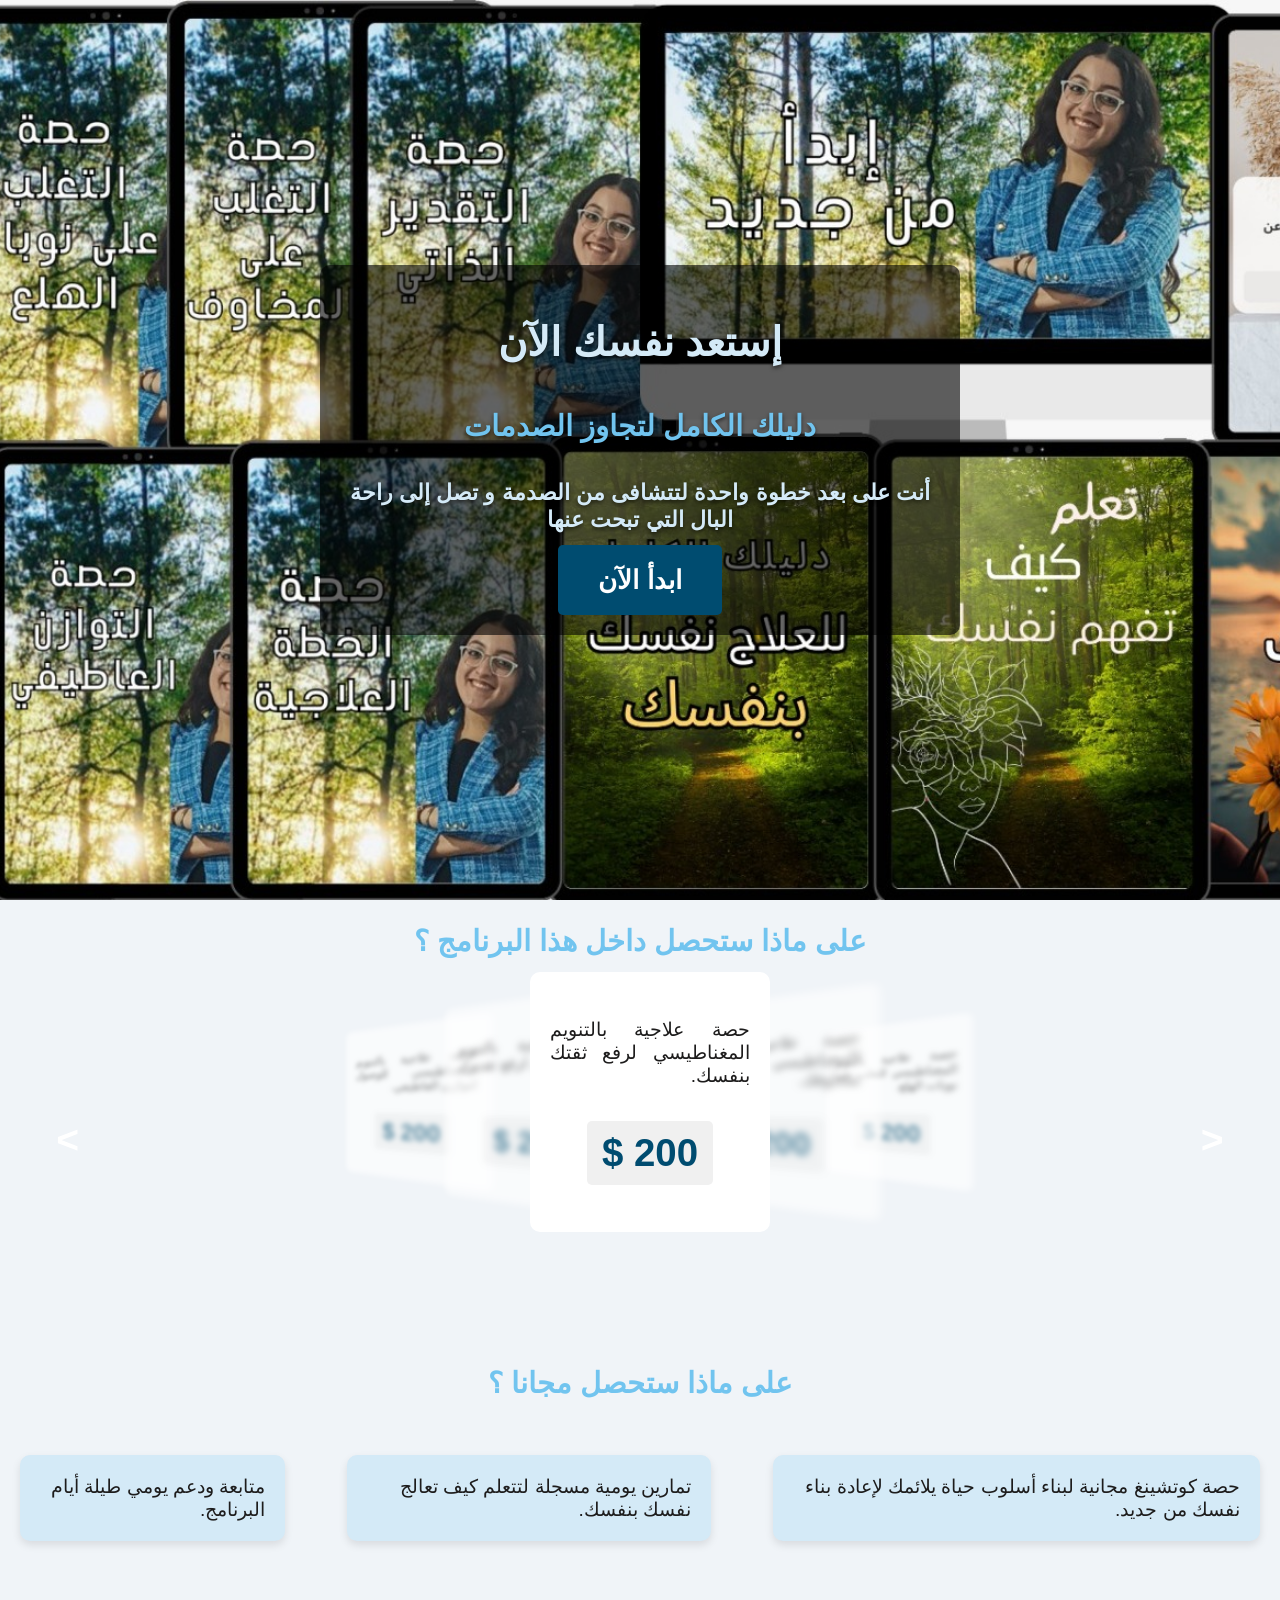
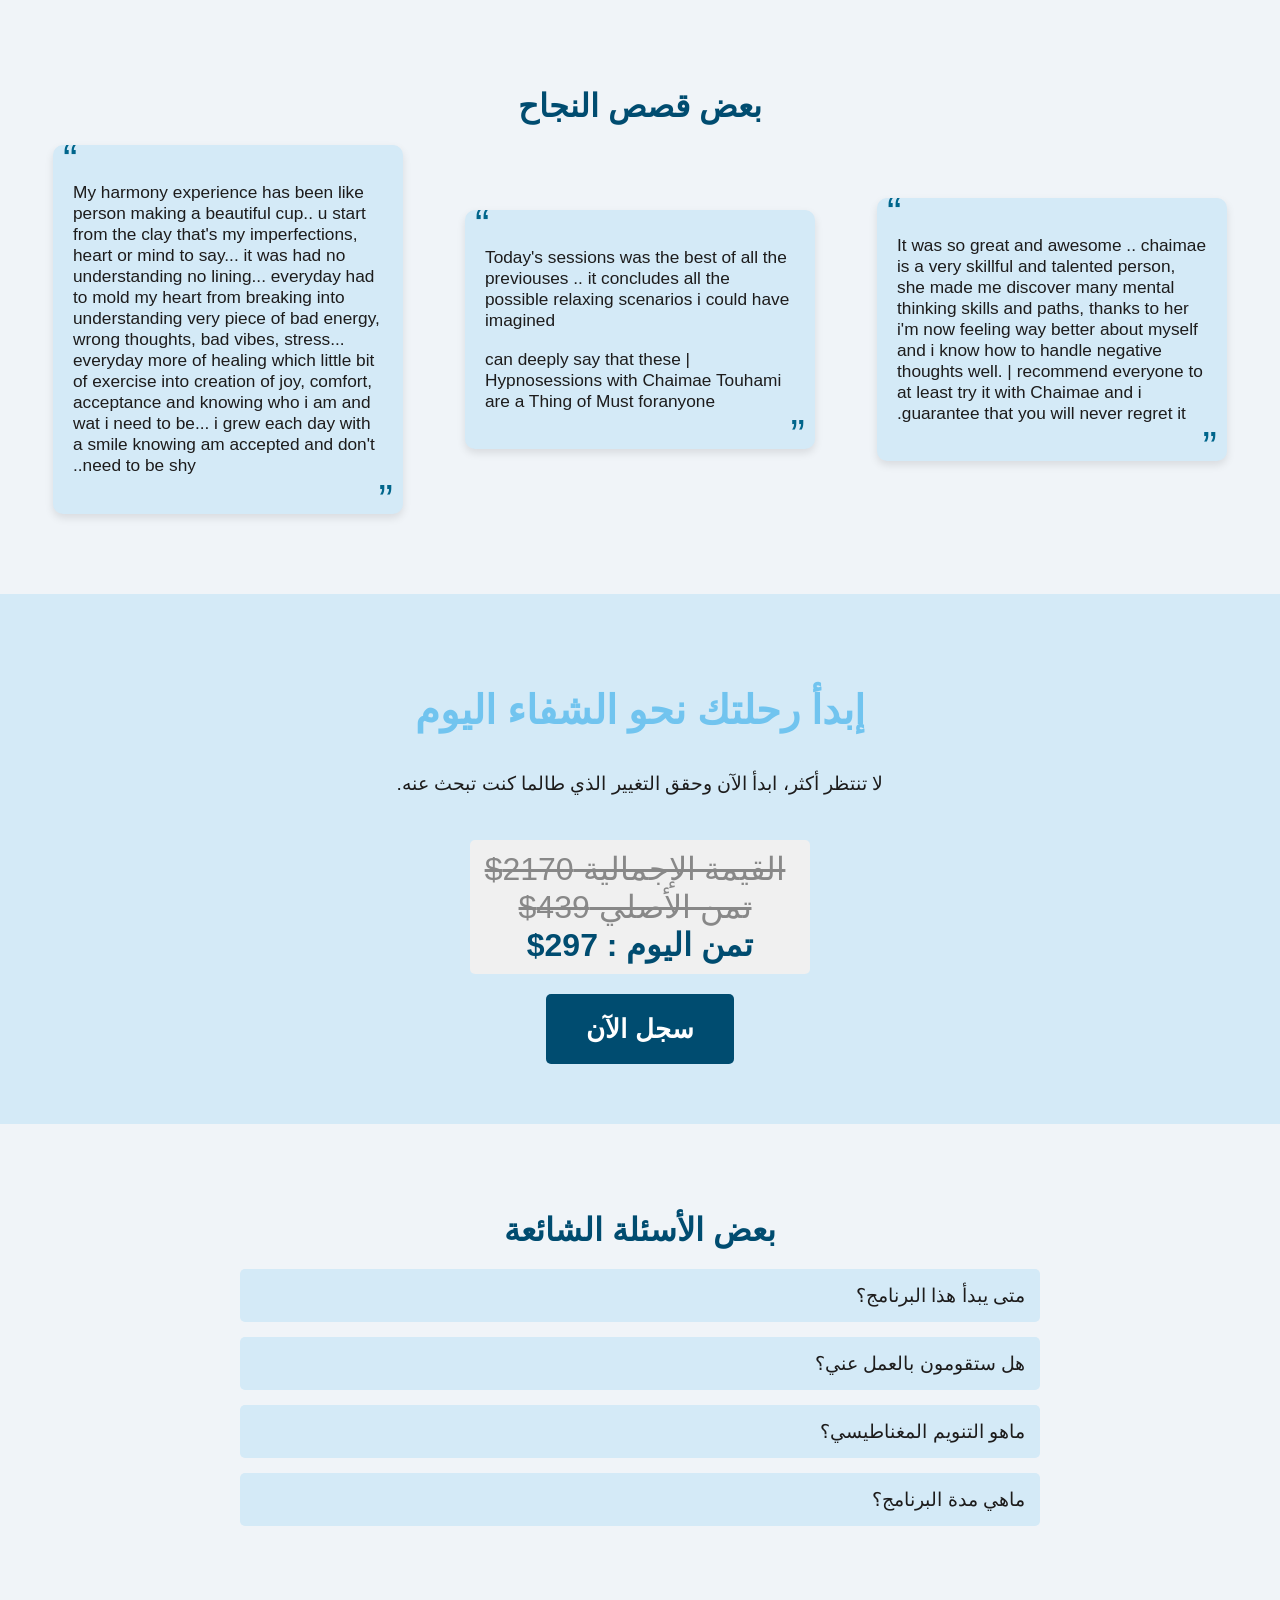
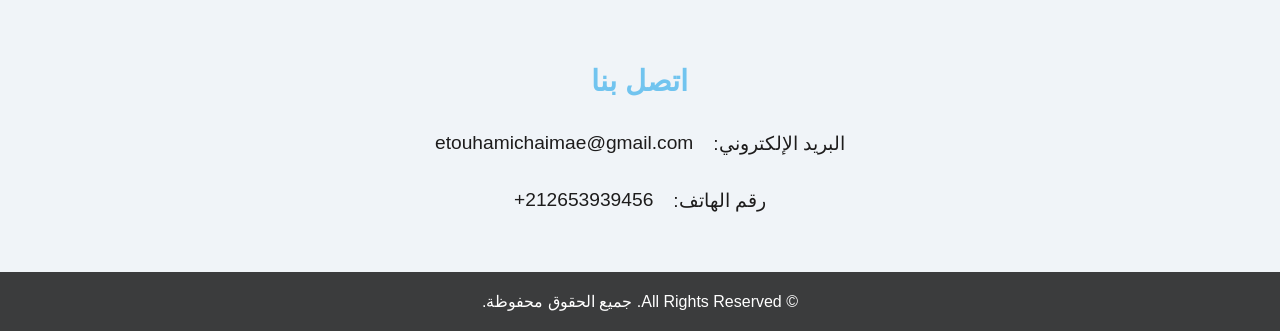
<file: index.html>
<!DOCTYPE html>
<html lang="ar">
<head>
    <meta charset="UTF-8">
    <meta name="viewport" content="width=device-width, initial-scale=1.0">
    <title>Hypnotherapy Website</title>
    <link rel="stylesheet" href="styles.css">
    <script src="script.js" defer></script>
</head>
<body>
    <!-- The Hero Section --> 
    <section  class="hero-section">
        <div class="hero-content">
            <h1>إستعد نفسك الآن</h1>
            <h2>دليلك الكامل لتجاوز الصدمات</h2>
            <h3>أنت على بعد خطوة واحدة لتتشافى من الصدمة و تصل إلى راحة البال التي تبحت عنها</h3>
            <button class="cta-button">ابدأ الآن</button>
        </div>
    </section>

    <!-- Programe Slides --> 

    <section class="content-section-slide">
        <h2>على ماذا ستحصل داخل هذا البرنامج ؟</h2>
        <div class="slider">
            <div class="item">
                <p>إستراتيجية علاجية مشخصة لك بناءا على متطلباتك و إحتياجاتك.</p>
                <div class="price-section">
                    <span class="price-value">150 $</span> 
                </div>
            </div>

            <div class="item">
                <p>تتعلم كيف تعالج نفسك بنفسك من خلال التمارين اليومية.</p>
                <div class="price-section">
                    <span class="free">200 $</span> 
                </div>
            </div>

            <div class="item">
                <p>التحرر من المشاعر السلبية و المشاكل النفسية.</p>
                <div class="price-section">
                    <span class="price-value">200 $</span> 
                </div>
            </div>

            <div class="item">
                <p>حصة علاجية بالتنويم المغناطيسي للوصول لتوازن العاطيفي.</p>
                <div class="price-section">
                    <span class="price-value">200 $</span> 
                </div>
            </div>

            <div class="item">
                <p>حصة علاجية بالتنويم المغناطيسي لرفع تقديرك الذاتي.</p>
                <div class="price-section">
                    <span class="price-value">200 $</span> 
                </div>
            </div>

            <div class="item">
                <p>حصة علاجية بالتنويم المغناطيسي لرفع ثقتك بنفسك.</p>
                <div class="price-section">
                    <span class="price-value">200 $</span> 
                </div>
            </div>

            <div class="item">
                <p>حصة علاجية بالتنويم المغناطيسي لتغلب على مخاوفك.</p>
                <div class="price-section">
                    <span class="price-value">200 $</span> 
                </div>
            </div>
 
            <div class="item">
                <p>حصة علاجية بالتنويم المغناطيسي للتغلب على نوبات الهلع.</p>
                <div class="price-section">
                    <span class="price-value">200 $</span> 
                </div>
            </div>

            <div class="item">
                <p>فهم نفسك ومشاعرك من خلال تقنية التدوين الموجه.</p>
                <div class="price-section">
                    <span class="price-value">120 $</span> 
                </div>
            </div>

            <div class="item">
                <p>زيادة وعيك الذاتي من خلال التتبع اليومي للصحتك النفسية.</p>
                <div class="price-section">
                    <span class="price-value">150 $</span> 
                </div>
            </div>

            <button id="next">&lt</button>
            <button id="prev">></button>
        </div>


    </section>

    <!-- Free giving Section  --> 
    <h2>على ماذا ستحصل مجانا ؟</h2>
    <section class="content-section">
        <div class="card">
            <div class="card-content">
                <spam>حصة كوتشينغ مجانية لبناء أسلوب حياة يلائمك لإعادة بناء نفسك من جديد.</spam>
            </div>
        </div>

        <div class="card">
            <div class="card-content">
                <spam>تمارين يومية مسجلة لتتعلم كيف تعالج نفسك بنفسك.</spam>
            </div>
        </div>

        <div class="card">
            <div class="card-content">
                <spam>متابعة ودعم يومي طيلة أيام البرنامج.</spam>
            </div>
        </div>
        
    </section>
    <script src="script.js" defer></script>


    <!-- Success story section -->
    <section class="success-stories-section">
        <h2>بعض قصص النجاح</h2>
        <div class="message-container">
            <div class="message">
                <p>It was so great and awesome .. chaimae is a
                    very skillful and talented person, she made
                    me discover many mental thinking skills and
                    paths, thanks to her i'm now feeling way
                    better about myself and i know how to
                    handle negative thoughts well.
                    
                    | recommend everyone to at least try it with
                    Chaimae and i guarantee that you will never
                    regret it.</p>
            </div>
            <div class="message">
                <p>Today's sessions was the best of all the
                    previouses .. it concludes all the possible
                    relaxing scenarios i could have imagined</p>
                <p>| can deeply say that these
                    Hypnosessions with Chaimae Touhami
                    are a Thing of Must foranyone</p>
            </div>
            <div class="message">
                <p>My harmony experience has been like person
                    making a beautiful cup.. u start from the
                    clay that's my imperfections, heart or mind
                    to say... it was had no understanding no
                    lining... everyday had to mold my heart from
                    breaking into understanding very piece of
                    bad energy, wrong thoughts, bad vibes,
                    stress... everyday more of healing which
                    little bit of exercise into creation of joy,
                    comfort, acceptance and knowing who i am
                    and wat i need to be... i grew each day with a
                    smile knowing am accepted and don't need
                    to be shy..</p>
            </div>
        </div>
    </section>

    <!--  Call for action  Section --> 
    <section class="cta-section">
        <div class="cta-content">
            <h2>إبدأ رحلتك نحو الشفاء اليوم</h2>
            <p>لا تنتظر أكثر، ابدأ الآن وحقق التغيير الذي طالما كنت تبحث عنه.</p>
            <div class="price-section">
                <span class="original-price"> القيمة الإجمالية 2170$</span> 
                <span class="original-price"> تمن الأصلي 439$ </span>
                <span class="discounted-price">تمن اليوم : 297$ </span>
            </div>
            <button class="cta-button">سجل الآن</button>
        </div>
    </section>
    
    <!-- FaQ section -->
    <section class="faq-section">
        <h2>بعض الأسئلة الشائعة</h2>
        <aside class="faq-container">
            <div class="faq-item">
                <button class="faq-question">متى يبدأ هذا البرنامج؟</button>
                <div class="faq-answer">
                    <p>بمجرد اشتراكك معنا ستصلك معلومات الدخول لمحتوى البرنامج .</p>
                </div>
            </div>
            <div class="faq-item">
                <button class="faq-question"> هل ستقومون بالعمل عني؟</button>
                <div class="faq-answer">
                    <p> .سنساعدك على العلاج العميق والفعال وسنعطيك الخطوات والتمارين التي أنت بحاجة إليها وعليك تطبيق </p>
                </div>
            </div>
            <div class="faq-item">
                <button class="faq-question">ماهو التنويم المغناطيسي؟</button>
                <div class="faq-answer">
                    <p>أدات علاجية قوية يتم من خلالها إعادة برمجة عقلك الاواعي على العلاج العميق.</p>
                </div>
            </div>
            <div class="faq-item">
                <button class="faq-question">ماهي مدة البرنامج؟</button>
                <div class="faq-answer">
                    <p>على مدار ستة أسابيع سنعمل سويا على مساعدتك على التغلب على صدمتك النفسية إلى أن تصل إلا راحة البال و التوازن النفسي الذي تبحت عنه.
                    </p>
                </div>
            </div>
        </aside>
    </section>

    <!-- The contact informations -->
    <section class="contact-section">
        <h2>اتصل بنا</h2>
        <div class="contact-info">
            <div class="contact">
                <p>البريد الإلكتروني:</p> 
                <p>etouhamichaimae@gmail.com</p>
            </div>

            <div class="contact">
                <p> رقم الهاتف:   </p> 
                <p>    212653939456+    </p>
            </div>
        </div>
    </section>
    

    <!--  Foot page  -->
    <footer class="footer">
        <div class="footer-content">
            <p>© All Rights Reserved. جميع الحقوق محفوظة.</p>
        </div>
    </footer>
    
    
    
</body>
</html>
</file>
<file: styles.css>
:root {
    --background-light: #F0F4F8;
    --background-dark: #3B3C3D;
    --primary-light: #D4EAF7;
    --primary-dark: #00668C;
    --accent-light: #71C4EF;
    --accent-dark: #004C70;
    --text-light: #FFFFFF;
    --text-dark: #1D1C1C;
}

body {
    font-family: 'Arial', sans-serif;
    margin: 0;
    padding: 0;
    direction: rtl;
    text-align: right;
    background-color: var(--background-light);
    color: var(--text-dark);
}

.hero-section {
    background-image: url('images/HeroSectionImage.png');
    background-size: cover;
    background-position: center;
    height: 100vh;
    display: flex;
    align-items: center;
    justify-content: center;
    color: var(--text-light);
    text-shadow: 0 2px 4px rgba(0, 0, 0, 0.6);
}

.hero-content {
    max-width: 600px;
    padding: 20px;
    background: rgba(0, 0, 0, 0.6);
    border-radius: 10px;
    display: flex;
    flex-direction: column;
    align-items: center;
}

h1 {
    font-size: 2.5em;
    margin-bottom: 0.5em;
    color: var(--primary-light);
    text-align: center;
}

h2 {
    font-size: 1.8em;
    margin-bottom: 0.5em;
    color: var(--accent-light);
    text-align: center;
}

h3 {
    font-size: 1.4em;
    margin-bottom: 0.5em;
    color: var(--primary-light);
    text-align: center;
}

p {
    font-size: 1.2em;
    margin-bottom: 1em;
    color: var(--text-dark);
}

.whiteText{
    color:var(--text-light)
}

.cta-button {
    font-size: 1.2em;
    padding: 10px 20px;
    background-color: var(--primary-dark);
    border: none;
    border-radius: 5px;
    color: var(--text-light);
    cursor: pointer;
    text-decoration: none;
    transition: background-color 0.3s ease;
}

.cta-button:hover {
    background-color: var(--accent-dark);
}


/* Content section to style a basic list */
.content-section {
    padding: 40px 20px;
    background-color: var(--background-light);
    color: var(--text-dark);
    display: flex;
    justify-content: center;
    gap: 5%;
}

.content-section h2 {
    font-size: 2em;
    margin-bottom: 20px;
    color: var(--accent-dark);
}

.content-section ul {
    list-style-type: none;
    padding: 0;
}

.content-section ul li {
    font-size: 1.2em;
    margin-bottom: 10px;
    padding-left: 1.5em;
    position: relative;
}

.content-section ul li::before {
    content: '•';
    position: absolute;
    left: 0;
    color: var(--primary-dark);
    font-size: 1.5em;
}


/* Slide Section to give the slide effect to text */
.slider{
    position: relative;
    width: 100%;
    height: 370px;
    overflow: hidden;
}

.item{
    position: absolute;
    width: 200px;
    height: 220px;
    text-align: justify;
    background-color: #fff;
    border-radius: 10px;
    padding: 20px;
    transition: 0.5s;
    left: calc(50% - 110px);
    top: 0;

    display: flex;
    flex-direction: column;
    align-items: center;
    justify-content: center;
}

.price-section {
    display: flex; /* Align items in a row */
    align-items: center; /* Center vertically */
    background-color: #f0f0f0; /* Light background */
    padding: 10px 15px;
    border-radius: 5px; /* Rounded corners */
    margin-top: 15px; /* Add some space above the price */
}

.price-value {
    font-size: 1.2em;
    font-weight: bold;
    color: var(--accent-dark); 
}

.price-section.free { 
    background-color: #e0ffe0; /* A light green background for "Free" */
}

#next , #prev{
    position: absolute;
    top: 40%;
    z-index: 1; 
    color:#fff;
    background-color: transparent;
    border: none;
    font-size: xxx-large;
    font-family: monospace;
    font-weight: bold;
    left: 50px;
}

#next {
    left: unset;
    right: 50px;
} 


/* Card Section to make the text look like a card */
.card {
    background-color: var(--primary-light);
    border-radius: 10px;
    padding: 20px;
    margin-bottom: 20px;
    box-shadow: 0 4px 8px rgba(0, 0, 0, 0.1);
}

.card-content {
    color: var(--text-dark);
    font-size: 1.2em;
}

.card-content h3 {
    margin: 0;
    color: var(--accent-light);
    font-size: 1.5em;
}

/*   Money Guarenty back */
.guarantee-section {
    padding: 40px 20px;
    background-color: var(--primary-light);
    color: var(--text-dark);
    text-align: center;
    border-radius: 10px;
    box-shadow: 0 4px 8px rgba(0, 0, 0, 0.1);
    margin: 20px;
}

.guarantee-section h2 {
    font-size: 2em;
    margin-bottom: 20px;
    color: var(--accent-dark);
}

.guarantee-content {
    display: flex;
    flex-direction: column;
    align-items: center;
}

.guarantee-content img {
    max-width: 200px;
    margin-bottom: 20px;
}

.guarantee-content p {
    font-size: 1.2em;
    max-width: 600px;
    margin: 0 auto;
    color: var(--text-dark);
}

/*  Success stories section */
/* styles.css */
.success-stories-section {
    padding: 40px 20px;
    background-color: var(--background-light);
    color: var(--text-dark);
    text-align: center;
    margin: 20px 0;
}

.success-stories-section h2 {
    font-size: 2em;
    margin-bottom: 20px;
    color: var(--accent-dark);
}

.message-container {
    left: 5%;
    display: flex;
    flex-direction: row;
    align-items: center;
    justify-content: center;
    gap : 5%;
}

.message {
    width : 25%;
    background-color: var(--primary-light);
    border-radius: 10px;
    padding: 20px;
    margin-bottom: 20px;
    box-shadow: 0 4px 8px rgba(0, 0, 0, 0.1);
    max-width: 600px;
    text-align: left;
    position: relative;
    font-size: 0.9em;
    color: var(--text-dark);
}

.message::before {
    content: "“";
    font-size: 3em;
    position: absolute;
    top: -10px;
    left: 10px;
    color: var(--primary-dark);
}

.message::after {
    content: "”";
    font-size: 3em;
    position: absolute;
    bottom: -10px;
    right: 10px;
    color: var(--primary-dark);
}


/* Questions section */
.faq-section {
    padding: 40px 20px;
    background-color: var(--background-light);
    color: var(--text-dark);
    margin: 20px 0;
    text-align: center;
}

.faq-section h2 {
    font-size: 2em;
    margin-bottom: 20px;
    color: var(--accent-dark);
}

.faq-container {
    display: flex;
    flex-direction: column;
    align-items: center;
}

.faq-item {
    width: 100%;
    max-width: 800px;
    margin-bottom: 10px;
}

.faq-question {
    width: 100%;
    background-color: var(--primary-light);
    color: var(--text-dark);
    border: none;
    padding: 15px;
    text-align: right;
    font-size: 1.2em;
    cursor: pointer;
    transition: background-color 0.3s;
    border-radius: 5px;
    margin-bottom: 5px;
}

.faq-question:hover {
    background-color: var(--primary-dark);
    color: var(--text-light);
}

.faq-answer {
    display: none;
    background-color: var(--background-light);
    border: 1px solid var(--primary-dark);
    border-radius: 5px;
    padding: 15px;
    text-align: right;
    font-size: 1em;
}

.faq-answer p {
    margin: 0;
}

/* Call for action Section */
.cta-section {
    background-color: var(--primary-light);
    color: var(--text-light);
    text-align: center;
    padding: 60px 20px;
    margin: 20px 0;
}

.cta-content {
    display: flex;
    flex-direction: column;
    justify-content: center;
    align-items: center;
    max-width: 800px;
    margin: 0 auto;
}

.cta-section h2 {
    font-size: 2.5em;
    margin-bottom: 20px;
    color: var(--accent-light);
}

.cta-section p {
    font-size: 1.2em;
    margin-bottom: 30px;
}

.cta-button {
    font-size: 1.6em;
    padding: 20px 40px;
    max-width: 200px;
    background-color: var(--accent-dark);
    border: none;
    border-radius: 5px;
    color: var(--text-light);
    cursor: pointer;
    transition: background-color 0.3s ease;
    text-decoration: none;
    font-weight: bold;
}

.cta-button:hover {
    background-color: var(--accent-light);
}

.price-section {
    display: flex;
    flex-direction: column; /* Place the prices side-by-side */
    font-size: 2em;
    margin-bottom: 20px;
}

.original-price {
    text-decoration: line-through; /* Strikethrough for original price */
    color: #888; /* Grey color for original price */
    margin-right: 10px;
}

.discounted-price {
    font-weight: bold;
    color: var(--accent-dark); /* Use your accent color for prominence */
}

/* Foot note */
.footer {
    background-color: var(--background-dark);
    color: var(--text-light);
    text-align: center;
    padding: 20px 0;
    position: relative;
    bottom: 0;
    width: 100%;
}

.footer-content {
    max-width: 1200px;
    margin: 0 auto;
    padding: 0 20px;
}

.footer p {
    margin: 0;
    font-size: 1em;
    color: var(--text-light);
}


/* Contct Section */

.contact-section {
    padding: 40px 20px;
    background-color: var(--background-light);
    color: var(--text-dark);
    text-align: center;
    margin: 20px 0;
}

.contact-info {
    display: flex;
    flex-direction: column;
    align-items: center;
    gap: 15px; /* Add spacing between contact details */
}

.contact-info p {
    font-size: 1.2em;
    margin-bottom: 0;
}

.contact{
    display: flex;
    flex-direction: row; 
    gap:20px;
}


@media (max-width: 768px) {

    h1 {
        font-size: 1.6em;
    }
    
    h2 {
        font-size: 1.3em;
    }
    
    h3 {
        font-size: 1em;
    }
    
    p {
        font-size: 0.8em;
    }

    #next , #prev{
        color:var(--accent-light);
        background-color: transparent;
    }

    .content-section {
        display: flex;
        flex-direction: column;
    }

    .contact{
	display: flex;
	flex-direction : column;
    }

    .message-container {
        display: flex;
        flex-direction: column;
    }

    .message{
        width: auto;
    }
    
    .hero-section {
        height: auto; /* Remove fixed height for hero section */
    }

    .hero-content {
        padding: 15px;
    }

    .card {
        margin-bottom: 15px;
    }

    .message {
        font-size: 0.8em;
    }

    .faq-question {
        font-size: 1em;
    }

    .faq-answer {
        font-size: 0.8em;
    }

    .cta-section {
        padding: 30px 10px;
    }

    .price-section {
        font-size: 1.5em;
    }

    .footer {
        padding: 5px 0;
    }
}
</file>
